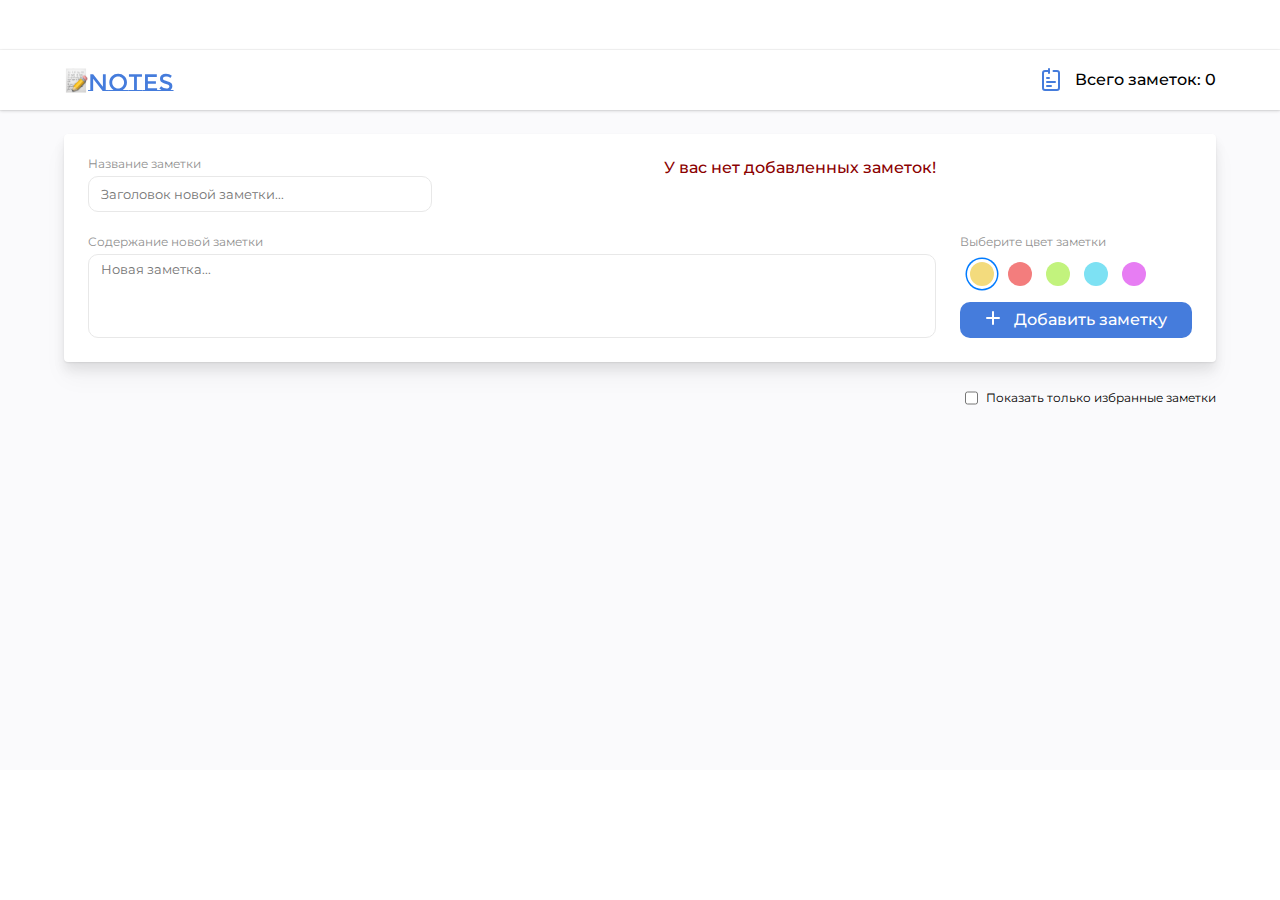
<file: Final_Project/index.html>
<!DOCTYPE html>
<html lang="en">
<head>
    <meta charset="UTF-8">
    <meta name="viewport" content="width=device-width, initial-scale=1.0">
    
    <link rel="preconnect" href="https://fonts.googleapis.com">
    <link rel="preconnect" href="https://fonts.gstatic.com" crossorigin>
    <link href="https://fonts.googleapis.com/css2?family=Montserrat:ital,wght@0,100..900;1,100..900&display=swap"
          rel="stylesheet">
    <link rel="stylesheet" href="style.css">
    
    <title>Todo List</title>
</head>

<body>
<div class="container">
    <header class="header">
        <img src="assets/logo.svg" alt="logo" class="header-logo">
        <div class="header-counter-wrapper">
            <img src="assets/notes_blue.svg" alt="notes" class="header-logo">
            <p class="counter-text">Всего заметок: <span class="counter">0</span></p>
        </div>
    </header>
    
    <main>
        <form class="form">
            <div class="note-wrapper">
                <div class="note-title-wrapper">
                    <div><h2>Название заметки</h2>
                        <input type="text" name="" id="note-title" class="note-title"
                               placeholder="Заголовок новой заметки..."></div>
                    <span class="message-box"></span>
                </div>
                
                <div class="text-and-color-picker-wrapper">
                    <div class="note-content-wrapper">
                        <h2>Содержание новой заметки</h2>
                        <textarea name="" id="note-content" class="note-content" maxlength="200"
                                  placeholder="Новая заметка..."></textarea>
                    </div>
                    <div class="color-picker-btn-wrapper">
                        <fieldset class="fieldset">
                            <legend class="color-picker-title">Выберите цвет заметки</legend>
                            <ul class="radio-list">
                                <li>
                                    <input checked class="radio" type="radio" name="color" value="#F3DB7D" aria-label="yellow" />
                                </li>
                                <li>
                                    <input class="radio" type="radio" name="color" value="#F37D7D" aria-label="red" />
                                </li>
                                <li>
                                    <input class="radio" type="radio" name="color" value="#C2F37D" aria-label="green" />
                                </li>
                                <li>
                                    <input class="radio" type="radio" name="color" value="#7DE1F3" aria-label="blue" />
                                </li>
                                <li>
                                    <input class="radio" type="radio" name="color" value="#E77DF3" aria-label="purple" />
                                </li>
                            </ul>
                        </fieldset>
                        <button type="button" class="add-note-btn">
                            <img src="assets/add_btn_plus.svg" alt="">Добавить заметку
                        </button>
                    </div>
                </div>
            </div>
        </form>
        
        
        
        
        <div class="checkbox-container">
            <input type="checkbox" name="checkbox" id="checkbox" class="checkbox">
            <label for="checkbox" class="showFavourites">Показать только избранные заметки</label>
        </div>
        
        <ul class="notesContainer">
        </ul>
    
        <ul class="favouriteNotes"></ul>



    </main>
</div>

<script src="main.js"></script>
</body>
</html>
</file>
<file: Final_Project/style.css>
*,
*::before,
*::after {
    box-sizing: border-box;
    padding: 0;
    border: 0;
    margin: 0;
    font-family: Montserrat, sans-serif;
}

.container {
    max-width: 1280px;
    width: 100%;
    max-height: 720px;
    height: 100%;
    margin-top: 50px;
    margin-inline: auto;
    background-color: #fafafc;;
}

/*HEADER*/

.header {
    display: flex;
    justify-content: space-between;
    align-items: center;
    height: 60px;
    padding: 18px 64px;
    box-shadow: 0 1px 3px 0 rgba(11, 12, 13, 0.16), 0 0 1px 0 rgba(11, 12, 13, 0.24);
    background: #fff;
}

.header-counter-wrapper {
    display: flex;
    gap: 12px;
    font-weight: 500;
    font-size: 16px;
    line-height: 1.5;
    text-align: right;
    color: #000;
}

.form,
.note-wrapper {
    display: flex;
    width: 1152px;
    height: 228px;
    margin-inline: auto;
}

/*MAIN-блок для добавления заметок*/
.form {
    border-radius: 4px;
    padding: 24px;
    margin-top: 24px;
    box-shadow: 0 8px 12px 0 rgba(11, 12, 13, 0.08), 0 16px 24px 0 rgba(11, 12, 13, 0.04), 0 1px 2px 0 rgba(11, 12, 13, 0.08);
    background: #fff;
}
.note-wrapper {
    flex-direction: column;
}

.note-wrapper h2,
.color-picker-title{
    font-weight: 400;
    font-size: 12px;
    line-height: 2;
    color: #919191;
}

.note-title-wrapper {
    position: relative;
    display: flex;
    justify-content: space-between;
    align-items: center;
    max-width: 848px;
    max-height: 60px;
    width: 100%;
    height: 100%;
    margin-bottom: 12px;
}

.note-title {
    border: 1px solid #e8e8e8;
    border-radius: 10px;
    padding: 6px 12px;
    width: 344px;
    height: 36px;
    margin-bottom: 12px;
}

.message-box {
    position: absolute;
    display: flex;
    align-items: center;
    right: 0;
    top: 0;
}

.text-and-color-picker-wrapper {
    display: flex;
    justify-content: space-between;
}

.note-content-wrapper {
    display: flex;
    flex-direction: column;
    flex-grow: 1;
    margin-right: 24px;
}

.note-content {
    border: 1px solid #e8e8e8;
    border-radius: 10px;
    padding: 6px 12px;
    max-width: 848px;
    width: 100%;
    height: 84px;
    resize: none;
    max-length: 200;
}

.color-picker-btn-wrapper {
    display: flex;
    flex-direction: column;
    justify-content: space-between;
}

fieldset {
    all: unset;
}

legend {
    all: unset
}

.radio-list {
    display: flex;
    gap: 14px;
    list-style: none;
    padding-left: 10px;
    padding-top: 8px;
}

.radio {
    appearance: none;
    display: inline-block;
    width: 24px;
    height: 24px;
    border-radius: 50%;
}

.radio[value="#F37D7D"] {
    background-color: #F37D7D;
}

.radio[value="#C2F37D"] {
    background-color: #C2F37D;
}

.radio[value="#7DE1F3"] {
    background-color: #7DE1F3;
}

.radio[value="#F3DB7D"] {
    background-color: #F3DB7D;
}

.radio[value="#E77DF3"] {
    background-color: #E77DF3;
}

.radio:checked {
    border-color: white;
    box-shadow: 0 0 0 3px white, /* Внутренняя обводка для создания промежутка */
    0 0 0 4.5px #007BFF; /* Внешняя обводка */
}

.add-note-btn {
    border-radius: 10px;
    padding: 6px 24px;
    width: 232px;
    height: 36px;
    background: #457cdc;
    font-weight: 500;
    font-size: 16px;
    line-height: 1.5;
    color: #fff;
}

.add-note-btn img {
    margin-right: 14px;
}

.checkbox-container {
    display: flex;
    justify-content: flex-end;
    width: 1152px;
    height: 24px;
    margin-inline: auto;
    margin-block: 24px 12px;
    font-family: "Montserrat", sans-serif;
    font-weight: 400;
    font-size: 12px;
    line-height: 2;
    color: #000;
}

.showFavourites {
    margin-left: 8px;
}

/*блок для отображения добавленных заметок*/
.notesContainer {
    display: flex;
    justify-content: flex-start;
    align-items: flex-start;
    flex-wrap: wrap;
    width: 1152px;
    height: 408px;
    min-height: 100%;
    gap: 24px;
    margin-inline: auto;
    font-weight: 500;
    font-size: 16px;
    line-height: 1.5;
    text-align: center;
    color: #000;
    overflow-y: auto;
    scrollbar-width: none;
}

/*стили для создаваемой заметки*/
.new-note {
    display: flex;
    flex-direction: column;
    width: 368px;
    max-height: 216px;
    border-radius: 10px;
    box-shadow: 0 4px 8px 0 rgba(11, 12, 13, 0.08), 0 8px 16px 0 rgba(11, 12, 13, 0.04), 0 1px 2px 0 rgba(11, 12, 13, 0.08);
}

.new-note-header {
    display: flex;
    justify-content: space-between;
    align-items: center;
    padding: 12px;
    width: 100%;
    border-top-left-radius: inherit;
    border-top-right-radius: inherit;
    font-family: "Montserrat", sans-serif;
    font-weight: 500;
    font-size: 16px;
    line-height: 1.5;
    color: #292515;
}

.new-note-trash {
    display: inline-flex;
    gap: 12px;
}

.new-note-header-icons {
    display: flex;
    gap: 14px;
}

.heart:hover,
.trash:hover {
    cursor: pointer;
}

.new-note-content {
    max-width: 100%;
    padding: 12px;
    font-family: "Montserrat", sans-serif;
    font-weight: 400;
    font-size: 14px;
    line-height: 1.71429;
    color: #000;
    text-align: start;
    overflow-y: auto;
    word-break: break-all;
    white-space: normal;
    scrollbar-width: none;
}

.filter-box {

}
</file>
